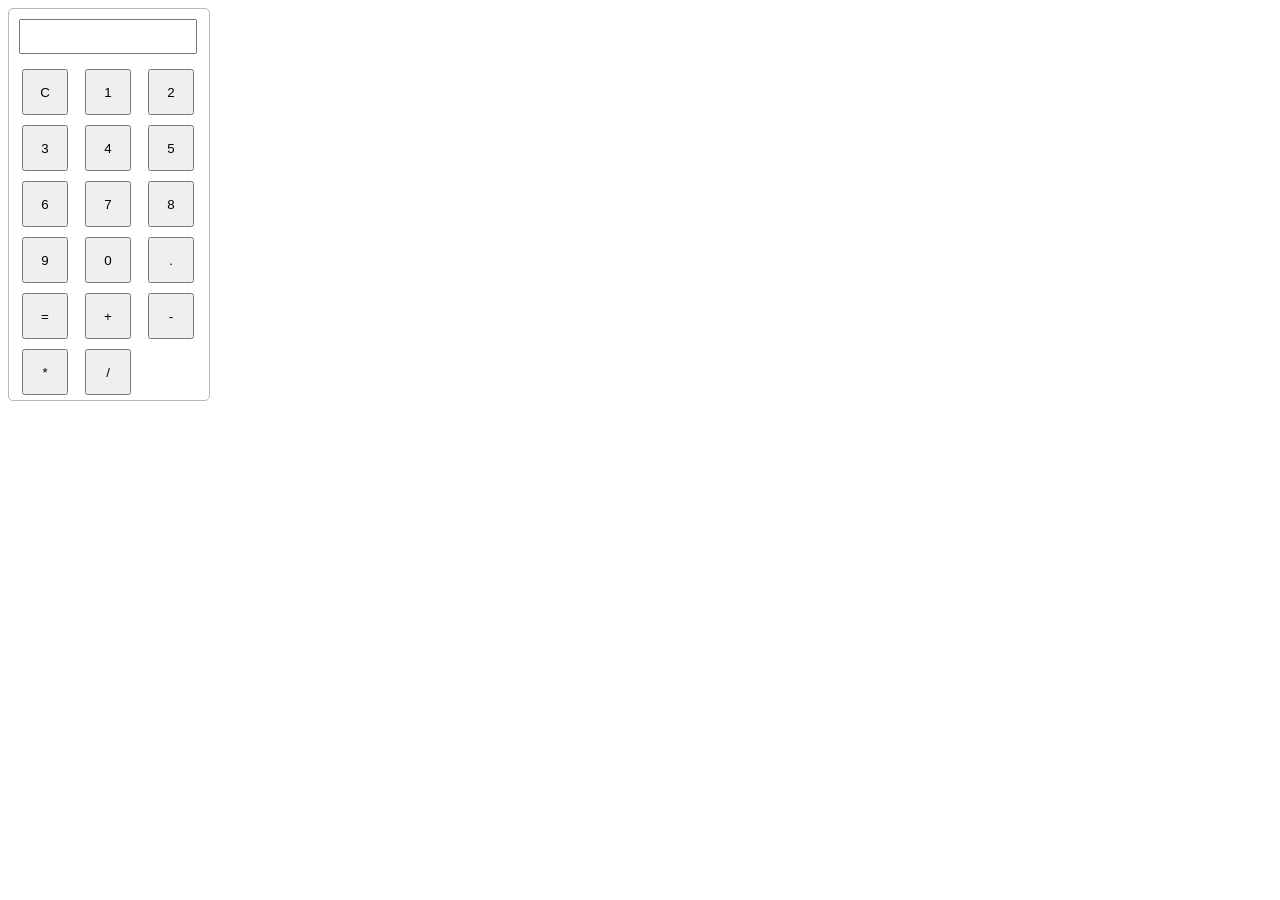
<file: Calculator/index.html>
<!DOCTYPE html>
<html lang="en">
<head>
    <meta charset="UTF-8">
    <meta name="viewport" content="width=device-width, initial-scale=1.0">
    <link rel="stylesheet" href="style.css">
    <title>Calculator</title>
</head>
<body>
    <!-- Main calculator container -->
    <div id="calculator"> 
        <!-- Calculator display screen -->
        <input type="text" id="display" readonly>
        <!-- Container for calculator buttons -->
        <div class="button-container"></div>
            <!-- Clear button: resets the display -->
            <button class="button"onclick="currentDisplay='';
            document.querySelector('#display').value=currentDisplay">C</button>

            <!-- Number buttons (0-9): append respective digits to the expression -->
             <!--onclick="...": This is an HTML attribute that listens for a "click" event. Whenever a user clicks this specific button, the browser will execute JavaScript code written inside the quotation marks.
            currentDisplay = currentDisplay + '1';: This accesses the global currentDisplay string variable (defined in your <script> tag at the bottom) and appends the character '1' to the end of it. For example, if the display currently holds "45", it will become "451".
            document.querySelector('#display').value = currentDisplay:
            document.querySelector('#display') searches your HTML document for an element with the ID of display (which is your <input> text box).
            .value = currentDisplay takes the newly updated string and sets it as the visible text inside that input box so the user can see their input on the calculator screen.-->
            <button class="button" onclick="currentDisplay=currentDisplay+'1';
            document.querySelector('#display').value=currentDisplay">1</button> 

            <button class="button" onclick="currentDisplay=currentDisplay+'2';
            document.querySelector('#display').value=currentDisplay">2</button>
            
            <button class="button" onclick="currentDisplay=currentDisplay+'3';
            document.querySelector('#display').value=currentDisplay">3</button>
            
            <button class="button"
            onclick="currentDisplay=currentDisplay+'4';
            document.querySelector('#display').value=currentDisplay">4</button>
            
            <button class="button" onclick="currentDisplay=currentDisplay+'5';
            document.querySelector('#display').value=currentDisplay">5</button>
            
            <button class="button" onclick="currentDisplay=currentDisplay+'6';
            document.querySelector('#display').value=currentDisplay">6</button>
            
            <button class="button" onclick="currentDisplay=currentDisplay+'7';
            document.querySelector('#display').value=currentDisplay">7</button>
            
            <button class="button" onclick="currentDisplay=currentDisplay+'8';
            document.querySelector('#display').value=currentDisplay">8</button>
            
            <button class="button" onclick="currentDisplay=currentDisplay+'9';
            document.querySelector('#display').value=currentDisplay">9</button>
            
            <button class="button" onclick="currentDisplay=currentDisplay+'0';
            document.querySelector('#display').value=currentDisplay">0</button>
            
            <button class="button" onclick="currentDisplay=currentDisplay+'.';
            document.querySelector('#display').value=currentDisplay">.</button>
            
            <!-- Equals button: evaluates the mathematical expression -->
            <button class="button"onclick="
            currentDisplay= eval(currentDisplay);
            document.querySelector('#display').value=currentDisplay" >=</button>
            
            <!-- Operator buttons: append operators to the expression -->
            <button class="button"onclick="currentDisplay=currentDisplay+'+';
            document.querySelector('#display').value=currentDisplay">+</button>
            
            <button class="button" onclick="currentDisplay=currentDisplay+'-';
            document.querySelector('#display').value=currentDisplay">-</button>
            
            <button class="button" onclick="currentDisplay=currentDisplay+'*';
            document.querySelector('#display').value=currentDisplay">*</button>
            
            <button class="button" onclick="currentDisplay=currentDisplay+'/';
            document.querySelector('#display').value=currentDisplay">/</button>
        </div>
    </div>
    <!-- Script to initialize the calculator state -->
    <script>
        // Global variable to keep track of the current mathematical expression
        let currentDisplay =''; 
        // Initialize the display screen with an empty string on page load
        document.querySelector('#display'). value=currentDisplay; 


    </script>
</body>
</html>
</file>
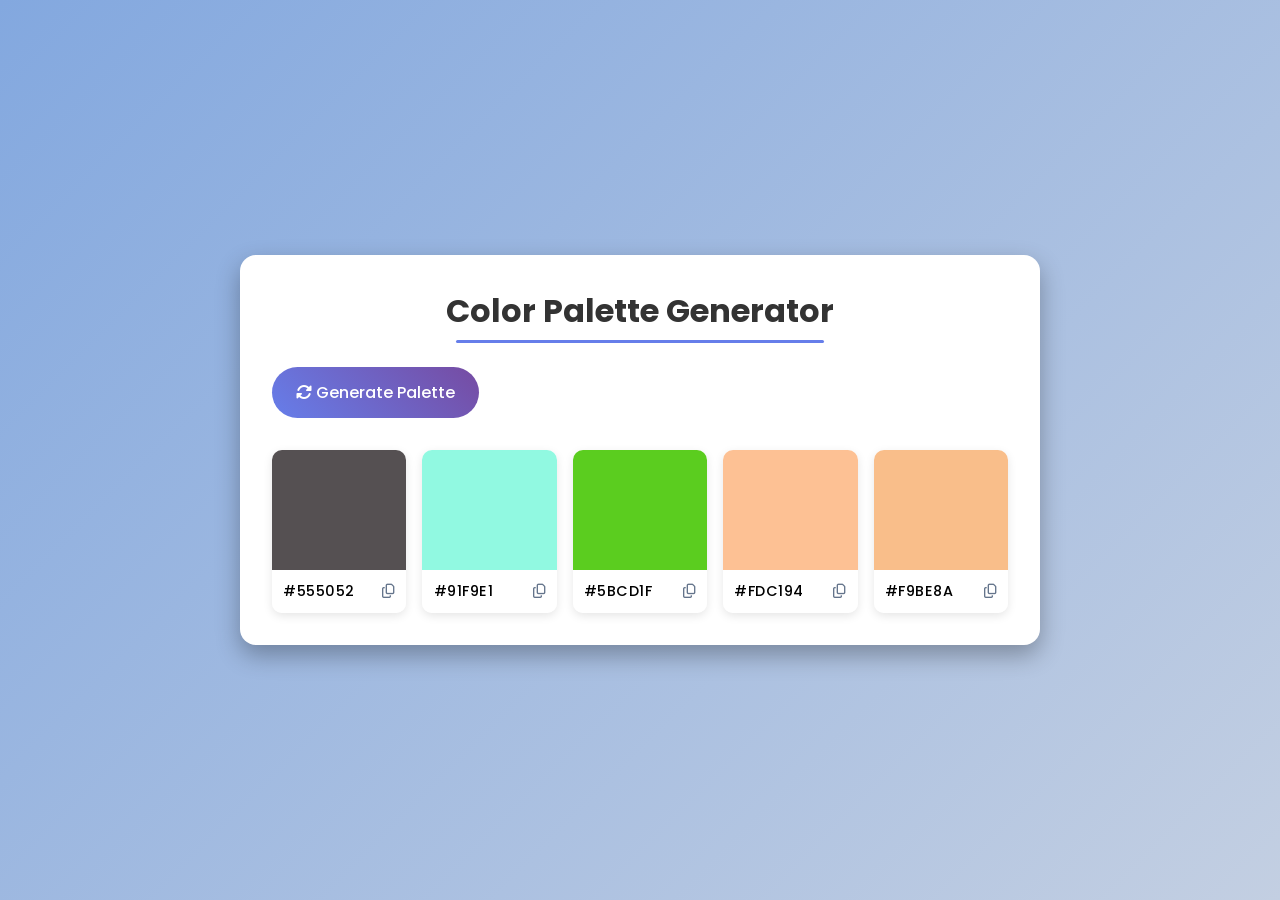
<file: Colour Palette Generator/index.html>
<!DOCTYPE html>
<html lang="en">

<head>
    <meta charset="UTF-8" />
    <meta name="viewport" content="width=device-width, initial-scale=1.0" />
    <title>Color Palette Generator</title>
    <link rel="stylesheet" href="https://cdnjs.cloudflare.com/ajax/libs/font-awesome/6.7.2/css/all.min.css"
        integrity="sha512-Evv84Mr4kqVGRNSgIGL/F/aIDqQb7xQ2vcrdIwxfjThSH8CSR7PBEakCr51Ck+w+/U6swU2Im1vVX0SVk9ABhg=="
        crossorigin="anonymous" referrerpolicy="no-referrer" />
    <link rel="stylesheet" href="style.css" />
</head>

<body>
    <div class="container">
        <h1>Color Palette Generator</h1>

        <button id="generate-btn">
            <i class="fas fa-sync-alt"></i>
            Generate Palette
        </button>

        <div class="palette-container">
            <!-- COLOR BOX 1 -->
            <div class="color-box">
                <div class="color" style="background-color: #e1f5fe"></div>
                <div class="color-info">
                    <span class="hex-value">#E1F5FE</span>
                    <i class="far fa-copy copy-btn" title="Copy to clipboard"></i>
                </div>
            </div>
            <!-- COLOR BOX 2 -->
            <div class="color-box">
                <div class="color" style="background-color: #b3e5fc"></div>
                <div class="color-info">
                    <span class="hex-value">#B3E5FC</span>
                    <i class="far fa-copy copy-btn" title="Copy to clipboard"></i>
                </div>
            </div>
            <!-- COLOR BOX 3 -->
            <div class="color-box">
                <div class="color" style="background-color: #81d4fa"></div>
                <div class="color-info">
                    <span class="hex-value">#81D4FA</span>
                    <i class="far fa-copy copy-btn" title="Copy to clipboard"></i>
                </div>
            </div>
            <!-- COLOR BOX 4 -->
            <div class="color-box">
                <div class="color" style="background-color: #4fc3f7"></div>
                <div class="color-info">
                    <span class="hex-value">#4FC3F7</span>
                    <i class="far fa-copy copy-btn" title="Copy to clipboard"></i>
                </div>
            </div>
            <!-- COLOR BOX 5 -->
            <div class="color-box">
                <div class="color" style="background-color: #29b6f6"></div>
                <div class="color-info">
                    <span class="hex-value">#29B6F6</span>
                    <i class="far fa-copy copy-btn" title="Copy to clipboard"></i>
                </div>
            </div>
        </div>
    </div>

    <script src="script.js"></script>
</body>

</html>
</file>
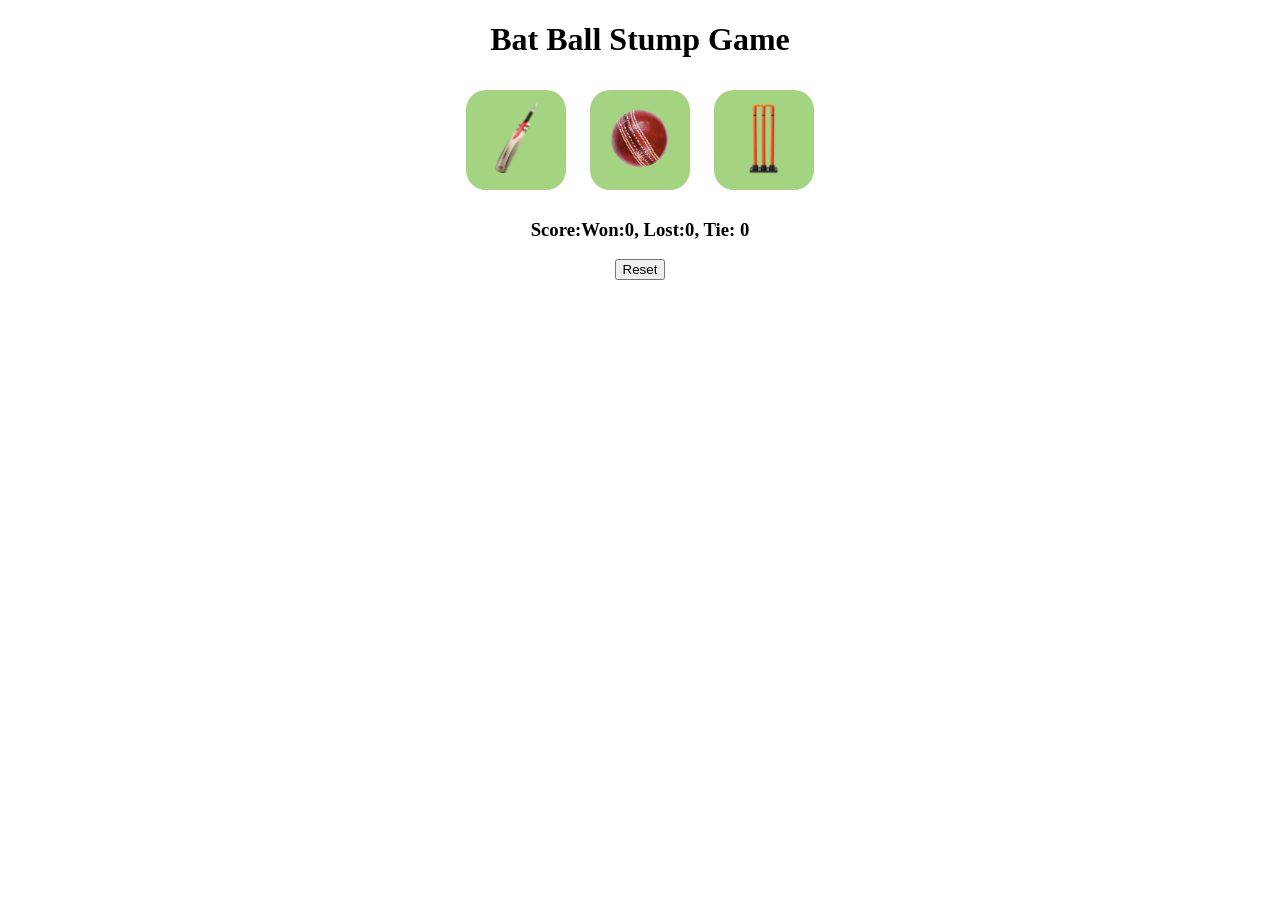
<file: Cricket/index.html>
<!DOCTYPE html>
<html lang="en">

<head>
  <title>Cricket Game</title>
  <link rel="stylesheet" href="style.css">
</head>

<body>
  <h1>Bat Ball Stump Game</h1>

  <button class="choice-button" onclick="
  let computerChoice = generateComputerChoice();
  let resultMsg = getResult('Bat', computerChoice);
  showResult('Bat', computerChoice, resultMsg);
  ">
    <img src="images/bat.png" alt="Bat Image" class="choice-image">
  </button>

  <button class="choice-button" onclick="
    computerChoice = generateComputerChoice();
    resultMsg = getResult('Ball', computerChoice);
    showResult('Ball', computerChoice, resultMsg);
  ">
    <img src="images/ball.png" alt="Ball Image" class="choice-image">
  </button>

  <button class="choice-button" onclick="
    computerChoice = generateComputerChoice();
    resultMsg = getResult('Stump', computerChoice);
    showResult('Stump', computerChoice, resultMsg);
  ">
    <img src="images/stump.png" alt="Stump Image" class="choice-image">
  </button>

  <h3 id="user-move"></h3>
  <h3 id="computer-move"></h3>
  <h3 id="result"></h3>
  <h3 id="score"></h3>

  <button onclick="localStorage.clear()
      resetScore();
  ">Reset</button>

  <script>
    let scoreStr = localStorage.getItem('Score');
    let score;
    resetScore(scoreStr);

    function resetScore(scoreStr) {
      score = scoreStr ? JSON.parse(scoreStr) : {
        win: 0,
        lost: 0,
        tie: 0,
      };

      score.displayScore = function () {
        return `Score:Won:${score.win}, Lost:${score.lost}, Tie: ${score.tie}`;
      };

      showResult();
    }

    function generateComputerChoice() {
      //This will generate random number between 0 and 3
      let randomNumber = Math.random() * 3;
      if (randomNumber > 0 && randomNumber <= 1) {
        return 'Bat';
      } else if (randomNumber > 1 && randomNumber <= 2) {
        return 'Ball';
      } else {
        return 'Stump'
      }
    }

    function getResult(userMove, computerMove) {
      if (userMove === 'Bat') {
        if (computerMove === 'Ball') {
          score.win++;
          return 'User won.';
        } else if (computerMove === 'Bat') {
          score.tie++;
          return `It's a tie`;
        } else if (computerMove === 'Stump') {
          score.lost++;
          return 'Computer has won';
        }
      } else if (userMove === 'Ball') {
        if (computerMove === 'Ball') {
          score.tie++;
          return `It's a tie`;
        } else if (computerMove === 'Bat') {
          score.lost++;
          return 'Computer has won';
        } else if (computerMove === 'Stump') {
          score.win++;
          return 'User won.';
        }
      } else {
        if (computerMove === 'Ball') {
          score.lost++;
          return 'Computer has won';
        } else if (computerMove === 'Bat') {
          score.win++;
          return 'User won.';
        } else if (computerMove === 'Stump') {
          score.tie++;
          return `It's a tie`;
        }
      }
    }

    function showResult(userMove, computerMove, result) {
      localStorage.setItem('Score', JSON.stringify(score));

      document.querySelector('#user-move').innerText =
        userMove ? `You have chosen ${userMove}` : '';

      document.querySelector('#computer-move').innerText =
        computerMove ? `Computer choice is ${computerMove}` : '';

      document.querySelector('#result').innerText = result || '';

      document.querySelector('#score').innerText = score.displayScore();
    }
  </script>
</body>

</html>
</file>
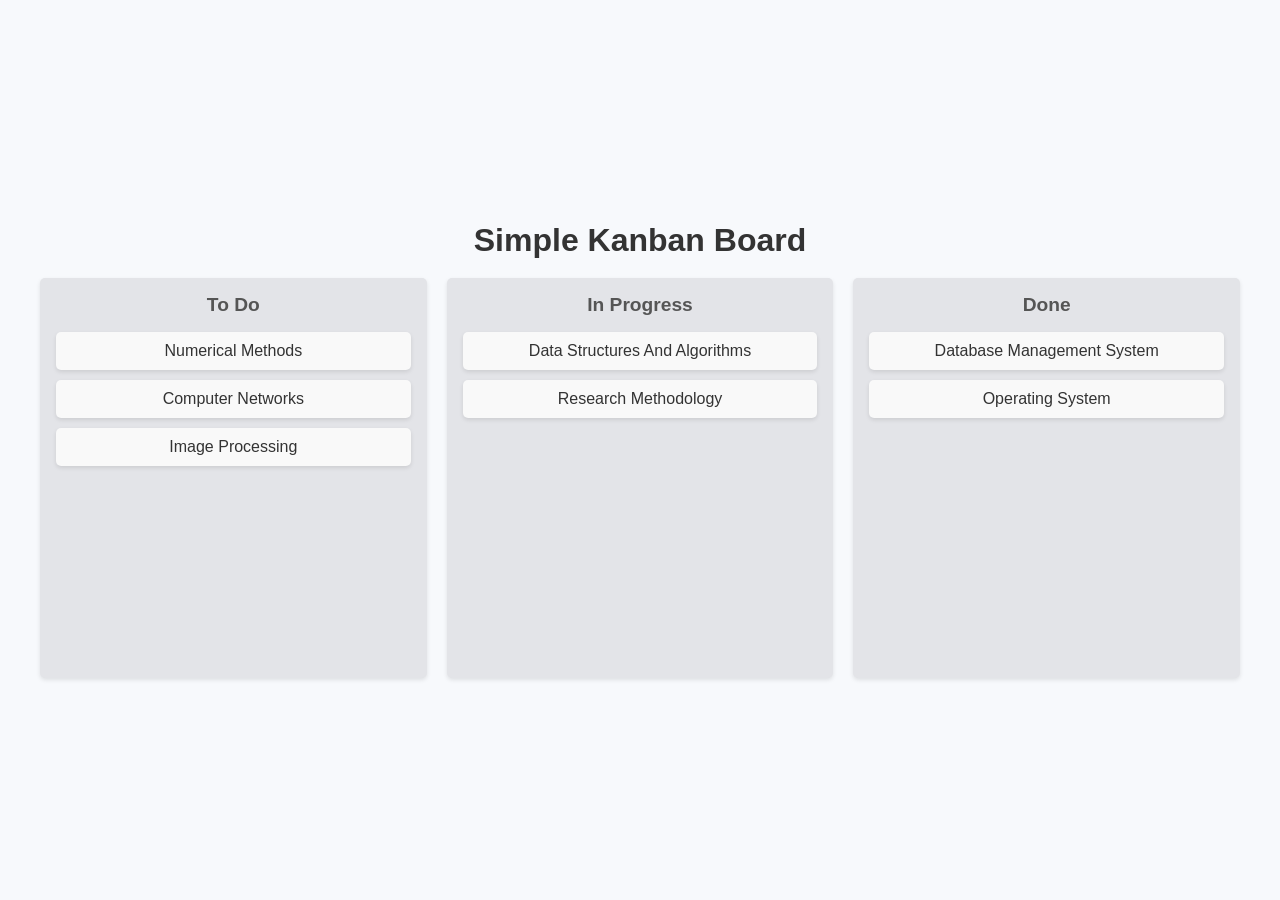
<file: Drag & Drop Board/index.html>
<!DOCTYPE html>
<html lang="en">

<head>
    <meta charset="UTF-8">
    <meta name="viewport" content="width=device-width, initial-scale=1.0">
    <title>Drag & Drop Board</title>
    <link rel="stylesheet" href="style.css">
</head>

<body>
    <!-- Main wrapper for the Kanban board -->
    <div class="container">
        <h1>Simple Kanban Board</h1>

        <!-- Board container holding all the lists -->
        <div class="board">
            <!-- To Do Column -->
            <div class="list" id="list1">
                <h2>To Do</h2>
                <div class="task" draggable="true" id="card1">Numerical Methods</div>
                <!-- draggable makes the task draggable -->
                <div class="task" draggable="true" id="card2">Computer Networks</div>
                <div class="task" draggable="true" id="card3">Image Processing</div>
            </div>
            <!-- In Progress Column -->
            <div class="list" id="list2">
                <h2>In Progress</h2>
                <div class="task" draggable="true" id="card4">Data Structures And Algorithms</div>
                <div class="task" draggable="true" id="card5">Research Methodology</div>
            </div>
            <!-- Done Column -->
            <div class="list" id="list3">
                <h2>Done</h2>
                <div class="task" draggable="true" id="card6">Database Management System</div>
                <div class="task" draggable="true" id="card7">Operating System</div>
            </div>
        </div>
    </div>

    <!-- Link to external JavaScript file -->
    <script src="script.js"></script>
</body>

</html>
</file>
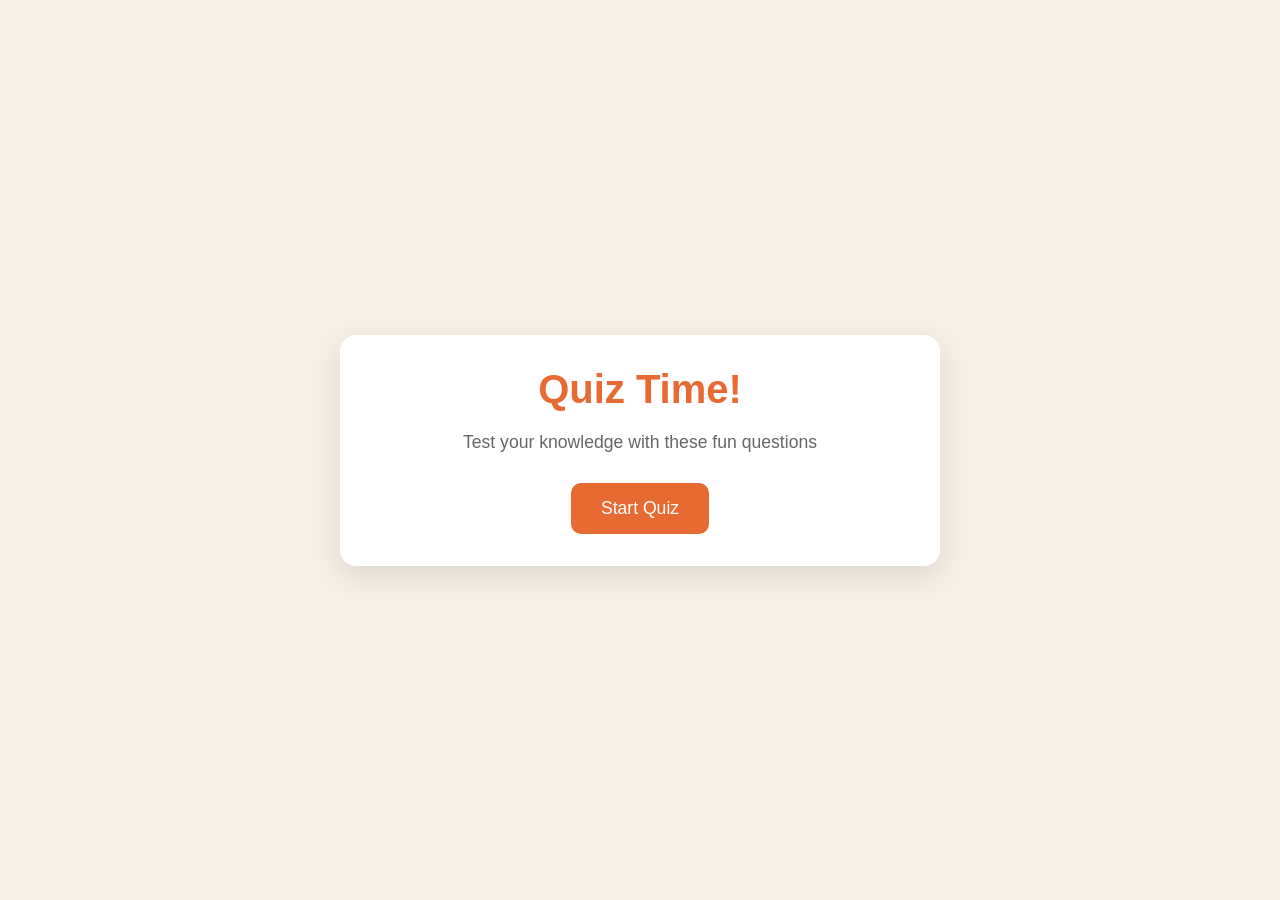
<file: Quiz/index.html>
<!DOCTYPE html>
<html lang="en">
  <head>
    <meta charset="UTF-8" />
    <meta name="viewport" content="width=device-width, initial-scale=1.0" />
    <title>Quiz Game</title>
    <link rel="stylesheet" href="style.css" />
  </head>
  <body>
    <div class="container">
      <div class="screen active" id="start-screen">
        <h1>Quiz Time!</h1>
        <p>Test your knowledge with these fun questions</p>
        <button id="start-btn">Start Quiz</button>
      </div>

      <div class="screen" id="quiz-screen">
        <div class="quiz-header">
          <h2 id="question-text">Question goes here</h2>
          <div class="quiz-info">
            <p>
              Question <span id="current-question">1</span> of <span id="total-questions">5</span>
            </p>

            <p>Score: <span id="score">0</span></p>
          </div>
        </div>

        <div id="answers-container" class="answers-container">
          <!-- Answer buttons will be insterted here from our js code later at some point -->
        </div>

        <div class="progress-bar">
          <div id="progress" class="progress"></div>
        </div>
      </div>

      <div id="result-screen" class="screen">
        <h1>Quiz Results</h1>
        <div class="result-info">
          <p>You scored <span id="final-score">0</span> out of <span id="max-score">5</span></p>

          <div id="result-message">Good job!</div>
        </div>
        <button id="restart-btn">Restart Quiz</button>
      </div>
    </div>

    <script src="script.js"></script>
  </body>
</html>
</file>
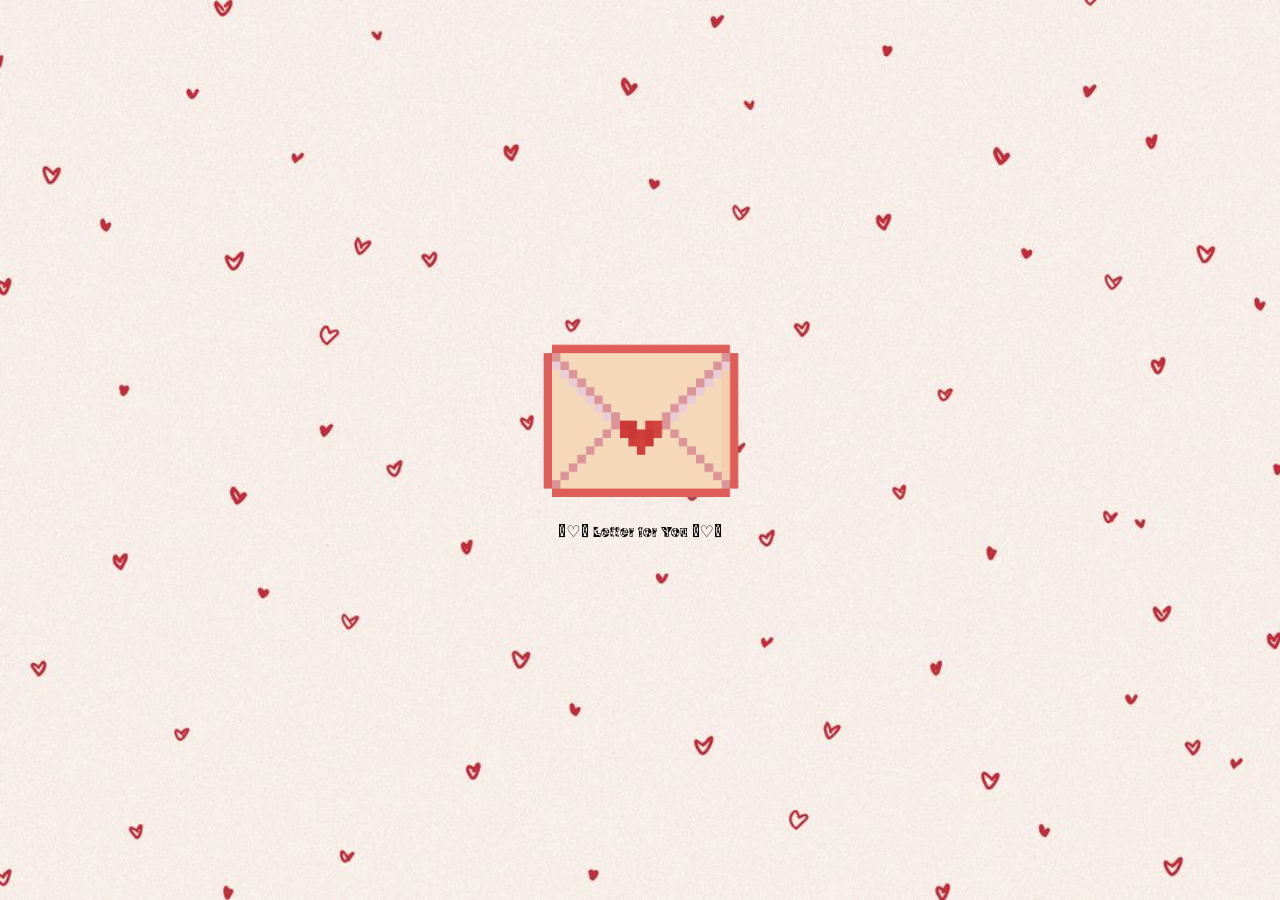
<file: valentine-ask/index.html>
<!DOCTYPE html>
<html lang="en">
<head>
    <meta charset="UTF-8">
    <meta name="viewport" content="width=device-width, initial-scale=1.0">
    <title>Valentine Letter</title>
    <link rel="stylesheet" href="style.css">
    <link rel="preconnect" href="https://fonts.googleapis.com">
<link rel="preconnect" href="https://fonts.gstatic.com" crossorigin>
<link href="https://fonts.googleapis.com/css2?family=Moo+Lah+Lah&family=Playwrite+IN+Guides&display=swap" rel="stylesheet">
</head>
<body>
    <div id="envelope-container">
        <img src="envelope.png" alt="Envelope" id="envelope">
        <p>𓆩♡𓆪 Letter for You 𓆩♡𓆪</p>
    </div>

    <div id="letter-container">
        <div class="letter-window">
            <h1 id="letter-title">Will you be my Valentine?</h1>
            <img src="cat_heart.gif" class="cat" id="letter-cat" alt="Cat">

            <div class="buttons" id="letter-buttons">
                <img src="yes.png" class="btn yes-btn" alt="Yes">
                <div class="no-wrapper">
                    <img src="no.png" class="btn no-btn" alt="No">
                </div>
            </div>

            <p id="final-text" class="final-text" style="display: none">
                <strong>I love you 💗</strong>
            </p>
        </div>
    </div>

    <script src="script.js"></script>
</body>
</html>
</file>
<file: Calculator/style.css>
#calculator {
  border: 1px solid rgb(187, 183, 183);
  border-radius: 5px;
  width: 200px;
}

#display {
  margin: 10px;
  width: 85%;
  font-size: 25px;
}

.button-container {
  display: flex; 
  justify-content: center; /*Center the buttons horizontally*/
  flex-wrap: wrap; /*Allow buttons to wrap to the next line*/
}

.button {
  width: 46px;
  height: 46px;
  margin: 5px 0px 5px 13px;
}
</file>
<file: Colour Palette Generator/style.css>
/* Import Google Font 'Poppins' */
@import url(https://fonts.googleapis.com/css?family=Poppins:100,100italic,200,200italic,300,300italic,regular,italic,500,500italic,600,600italic,700,700italic,800,800italic,900,900italic);

/* Basic Reset */
* {
    margin: 0;
    padding: 0;
    box-sizing: border-box;
    font-family: "Poppins", sans-serif;
}

/* Body Styling */
body {
    background: linear-gradient(135deg, #83a8df, #c3cfe2);
    min-height: 100vh;
    display: flex;
    align-items: center;
    justify-content: center;
    padding: 20px;
}

/* Main Container */
.container {
    background-color: #fff;
    border-radius: 1rem;
    padding: 2rem;
    width: 100%;
    max-width: 800px;
    box-shadow: 0 10px 25px rgba(0, 0, 0, 0.3);
}

/* Heading Styling */
h1 {
    text-align: center;
    margin-bottom: 1.5rem;
    color: #333;
    position: relative;
    padding-bottom: 0.5rem;
}

/* Heading Underline Decoration */
h1::after {
    content: "";
    position: absolute;
    bottom: 0;
    left: 50%;
    transform: translateX(-50%);
    width: 50%;
    height: 3px;
    background-color: #667eea;
    border-radius: 2px;
}

/* Generate Button Styling */
#generate-btn {
    background: linear-gradient(45deg, #667eea, #764ba2);
    color: white;
    border: none;
    padding: 0.8rem 1.5rem;
    border-radius: 50px;
    cursor: pointer;
    font-weight: 500;
    margin-bottom: 2rem;
    font-size: 1rem;
}

/* Button Hover State */
#generate-btn:hover {
    transform: translateY(-2px);
    box-shadow: 0 6px 10px rgba(102, 126, 234, 0.3);
}

/* Button Active (Click) State */
#generate-btn:active {
    transform: translateY(0);
}

/* Grid Layout for Palette Colors */
.palette-container {
    display: grid;
    gap: 1rem;
    grid-template-columns: repeat(auto-fit, minmax(130px, 1fr));
}

/* Individual Color Box Styling */
.color-box {
    border-radius: 10px;
    overflow: hidden;
    box-shadow: 0 3px 10px rgba(0, 0, 0, 0.1);
    transition: transform 0.2s;
}

/* Color Box Hover Effect */
.color-box:hover {
    transform: translateY(-5px);
}

/* Colored Area inside Box */
.color {
    height: 120px;
    cursor: pointer;
}

/* Information Area below Color */
.color-info {
    background-color: #fff;
    padding: 0.7rem;
    display: flex;
    align-items: center;
    justify-content: space-between;
    font-size: 0.9rem;
}

/* Hex Value Text */
.hex-value {
    font-weight: 500;
    letter-spacing: 0.5px;
}

/* Copy Icon Button */
.copy-btn {
    cursor: pointer;
    color: #64748b;
    transition: color 0.2s;
}

/* Copy Icon Hover State */
.copy-btn:hover {
    color: #667eea;
}

/* Responsive Design for Smaller Screens */
@media (max-width: 768px) {
    .palette-container {
        grid-template-columns: repeat(auto-fit, minmax(100px, 1fr));
    }
}
</file>
<file: Cricket/style.css>
body {
    text-align: center;
}

.choice-button {
    height: 100px;
    width: 100px;
    border: none;
    margin: 10px;
    background-color: rgb(164, 212, 130);
    border-radius: 20%;
    cursor: pointer;
}

.choice-image {
    height: 75px;
}
</file>
<file: Drag & Drop Board/style.css>
/* Base reset for consistent styling across browsers */
* {
    padding: 0;
    margin: 0;
    box-sizing: border-box;
    /* This ensures that the padding and border are included in the element's total width and height */
}

/* Body layout and typography */
body {
    font-family: 'Segoe UI', Tahoma, Geneva, Verdana, sans-serif;
    /* This sets the default font for the entire page */
    background-color: #f7f9fc;
    color: #333;
    height: 100vh;
    /* This sets the height of the body to 100% of the viewport height */
    display: flex;
    /* This enables flexbox for the body */
    justify-content: center;
    /* This centers the content horizontally */
    align-items: center;
    /* This centers the content vertically */
}

/* Main wrapper for the entire application */
.container {
    width: 100%;
    padding: 1.2rem;
    /* rem means root em, which is equal to the font-size of the root element */
    text-align: center;
    /* This centers the text in the container */
}

/* Main page title */
h1 {
    margin-bottom: 1.2rem;
    color: #333;
    font-size: 2rem;
}

/* Flex container holding all the columns/lists */
.board {
    display: flex;
    justify-content: space-around;
    align-items: flex-start;
    width: 100%;
    max-width: 1200px;
    margin: 0 auto;
    gap: 20px;
    /* This creates a gap of 20px between the columns */
}

/* Individual column (drop zone) styling */
.list {
    background-color: #e3e4e8;
    padding: 1rem;
    border-radius: 5px;
    box-shadow: 0 2px 4px rgba(0, 0, 0, 0.1);
    /* This creates a shadow effect for the list */
    flex: 1;
    /* This makes the list take up equal space in the flex container */
    min-height: 400px;
    /* This sets the minimum height of the list */
}

/* Column header title */
.list h2 {
    text-align: center;
    margin-bottom: 1rem;
    color: #555;
    font-size: 1.2rem;
}

/* Individual draggable task styling */
.task {
    background-color: #f9f9f9;
    color: #333;
    font-size: 1rem;
    padding: 10px;
    margin-bottom: 10px;
    border-radius: 5px;
    cursor: grab;
    /* This makes the task draggable */
    box-shadow: 0 2px 4px rgba(0, 0, 0, 0.1);
    transition: all 0.2s ease;
    /* This creates a smooth transition effect for the task */
}

/* Active state when a task is currently being dragged */
.task:active {
    cursor: grabbing;
    /* This changes the cursor to a grabbing hand when the task is being dragged */
    box-shadow: 0 4px 8px rgba(0, 0, 0, 0.2);
    /* This creates a shadow effect for the task */
    transform: translateY(2px);
    /* This moves the task down by 2px when it is being dragged */
}

/* Highlight effect for a list when a task is dragged over it */
.list.over {
    background-color: #d4d5d7;
    border: 2px dashed #555;
    transform: scale(1.02);
    /* This zooms in the list when a task is dragged over it */
    transition: all 0.2s ease;
    /* This creates a smooth transition effect for the list */
}

/* Responsive styling for tablets and mobile devices */
@media (max-width: 768px) {
    .board {
        /* This makes the board take up equal space in the flex container */
        flex-direction: column;
        /* This changes the direction of the flex container to column */
        align-items: center;
        /* This centers the items in the flex container */

    }

    .list {
        /* This makes the list take up equal space in the flex container */
        width: 80%;
        /* This sets the width of the list */
        margin-bottom: 20px;
        /* This sets the bottom margin of the list */
    }
}
</file>
<file: Quiz/style.css>
/* Basic Reset */

* {
  margin: 0;
  padding: 0;
  box-sizing: border-box;
}

body {
  background: #f5efe6;
  display: flex;
  justify-content: center; /* Center horizontally */
  align-items: center; /* Center vertically */
  min-height: 100vh; /* Full viewport height */
  padding: 1rem; /* Add some padding for smaller screens */
  font-family: sans-serif;
}

.container {
  background-color: white;
  border-radius: 1rem;
  box-shadow: 0 10px 30px rgba(0, 0, 0, 0.1); /* Add a subtle shadow for depth */
  width: 100%;
  max-width: 600px;
  overflow: hidden; /* Ensure content doesn't overflow the rounded corners */
  position: relative; /* For any absolute positioning inside the container */
}

/* SCREENS */
.screen {
  display: none;
  padding: 2rem;
  text-align: center;
}

.screen.active {
  display: block;
}

/* START SCREEN */

#start-screen h1 {
  color: #e86a33;
  margin-bottom: 20px;
  font-size: 2.5rem;
}

#start-screen p {
  color: #666;
  margin-bottom: 30px;
  font-size: 1.1rem;
}

.quiz-header {
  margin-bottom: 1rem;
}

#question-text {
  color: #333;
  font-size: 1.5rem;
  margin-bottom: 1rem;
  line-height: 1.4;
}

.quiz-info {
  display: flex;
  justify-content: space-between;
  color: #666;
  margin-bottom: 10px;
}

.answers-container {
  display: flex;
  flex-direction: column;
  gap: 10px;
  margin-bottom: 25px;
}

.answer-btn {
  background-color: #f8f0e5;
  color: #333;
  border: 2px solid #eadbc8;
  border-radius: 10px;
  padding: 1rem;
  cursor: pointer;
  text-align: left;
  transition: all 0.3s ease;
}

.answer-btn:hover {
  background-color: #eadbc8;
  border-color: #dac0ae;
}

.answer-btn.correct {
  background-color: #e6fff0;
  border-color: #a3f0c4;
  color: #28a745;
}

.answer-btn.incorrect {
  background-color: #fff0f0;
  border-color: #ffbdbd;
  color: #dc3545;
}

.progress-bar {
  height: 10px;
  background-color: #f8f0e5;
  border-radius: 5px;
  overflow: hidden;
  margin-top: 20px;
}

.progress {
  height: 100%;
  background-color: #e86a33;
  width: 0%;
  transition: width 0.3s ease; /* Smoothly animate the progress bar width */
}

/* RESULT SCREEN */

#result-screen h1 {
  color: #e86a33;
  margin-bottom: 30px;
}

.result-info {
  background-color: #f8f0e5;
  border-radius: 10px;
  padding: 20px;
  margin-bottom: 30px;
}

.result-info p {
  font-size: 1.2rem;
  color: #333;
  margin-bottom: 1rem;
}

#result-message {
  font-size: 1.5rem;
  font-weight: 600;
  color: #e86a33;
}

button {
  background-color: #e86a33;
  color: white;
  border: none;
  border-radius: 10px;
  padding: 15px 30px;
  font-size: 1.1rem;
  cursor: pointer;
  transition: background-color 0.3s ease;
}

button:hover {
  background-color: #d45b28;
}

/* RESPONSIVE DESIGN */
@media (max-width: 500px) {
  /* when we hit 500px and below, implement the styles below */

  .screen {
    padding: 1rem;
  }

  #start-screen h1 {
    font-size: 2rem;
  }

  #question-text {
    font-size: 1.3rem;
  }

  .answer-btn {
    padding: 12px;
  }

  button {
    padding: 12px 25px;
    font-size: 1rem;
  }
}
</file>
<file: valentine-ask/style.css>
body {
    margin: 0;
    height: 100vh;
    display: flex;
    justify-content: center;
    align-items: center;
    background-image: url("heart-bg.jpg"); 
    background-size: cover;
    font-family: "Moo Lah Lah", sans-serif;
    overflow: hidden;
}

#envelope-container {
    text-align: center;
    cursor: pointer;
}

@keyframes pulse {
    0% { transform: scale(1); }
    50% { transform: scale(1.05); }
    100% { transform: scale(1); }
}

#envelope {
    width: 200px;
    animation: pulse 1.5s infinite;
}

#letter-container {
    display: none; /* JS will change this to flex */
    position: fixed;
    inset: 0;
    justify-content: center;
    align-items: center;
    z-index: 10;
}

.letter-window {
    width: 90vw;
    max-width: 600px;
    padding: 180px 20px 20px 20px;
    display: flex;
    flex-direction: column;
    justify-content: center;
    align-items: center;
    background-image: url("window.png");
    background-size: contain;
    background-repeat: no-repeat;
    background-position: center;
    transform: scale(0.8);
    opacity: 0;
    transition: transform 0.6s ease, opacity 0.6s ease;
}

.letter-window.open {
    transform: scale(1);
    opacity: 1;
}

.cat { width: 250px; margin: 10px 0; }

.buttons { display: flex; gap: 30px; position: relative; }

.btn { width: 120px; cursor: pointer; user-select: none; }

.yes-btn { z-index: 100; } /* Keep it above everything when growing */

.final-text {
    font-size: 22px;
    background-color: rgba(255,240,240,0.8);
    padding: 10px;
    border-radius: 12px;
}
</file>
